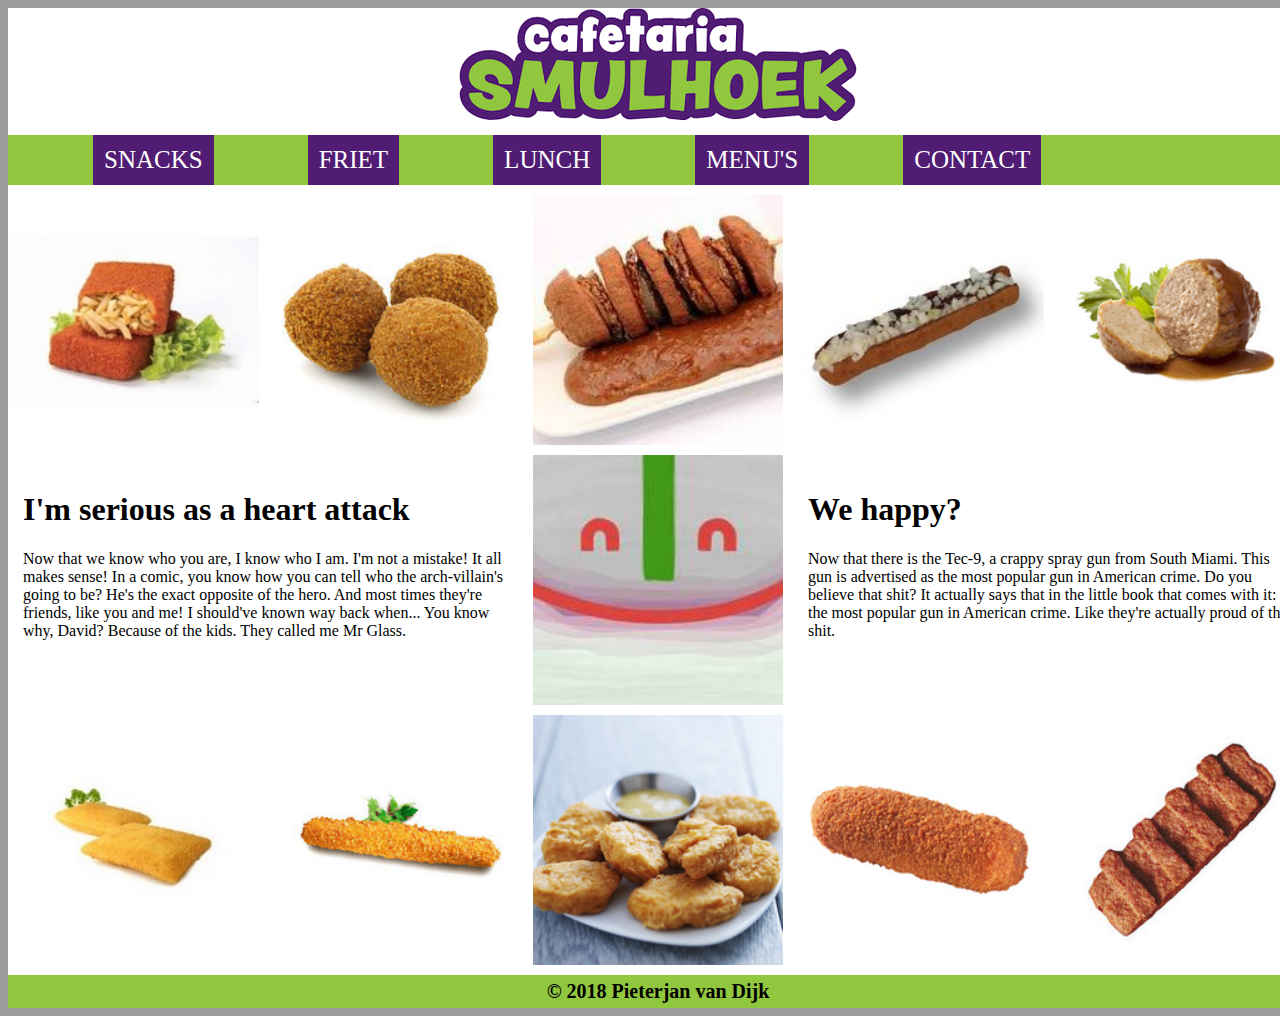
<file: index.html>
<!DOCTYPE html>

<html lang="en">

<head>
	<meta charset="UTF-8">
	<title>Cafetarie Smulhoek - Snacks</title>
	<link rel="stylesheet" type="text/css" href="css/style.css">
</head>

<body>
	<div id='maindiv'>
		<div id='banner'>
			<img src='images/cafetarie-smulhoek.png' alt='logo' id='logo'>
		</div>

		<div id='menu'>
			<ul>
				<li><a href='index.html'>SNACKS</a></li>
				<li><a href='friet.html'>FRIET</a></li>
				<li><a href='lunch.html'>LUNCH</a></li>
				<li><a href='#'>MENU'S</a></li>
				<li><a href='#'>CONTACT</a></li>
			</ul>
		</div>

		<img src='images/bamischijf.jpg' alt='bamischijf' id='bamischijf'>
		<img src='images/bitterbal.jpg' alt='bitterbal' id='bitterbal'>
		<img src='images/berenklauw.jpg' alt='berenklauw' id='berenklauw'>
		<img src='images/frikandelspeciaal.jpg' alt='frikandelspeciaal' id='frikandelspeciaal'>
		<img src='images/gehaktbal.jpg' alt='gehaktbal' id='gehaktbal'>

		<div id='info1'>
			<h1>I'm serious as a heart attack</h1>
			<p>Now that we know who you are, I know who I am. I'm not a mistake! It all makes sense! In a comic, you know how you can tell who the arch-villain's going to be? He's the exact opposite of the hero. And most times they're friends, like you and me! I should've known way back when... You know why, David? Because of the kids. They called me Mr Glass. </p>
		</div>
		<img src='images/logo.jpg' alt='logo' id='center-logo'>
		<div id='info2'>
			<h1>We happy?</h1>
			<p>Now that there is the Tec-9, a crappy spray gun from South Miami. This gun is advertised as the most popular gun in American crime. Do you believe that shit? It actually says that in the little book that comes with it: the most popular gun in American crime. Like they're actually proud of that shit.  </p>
		</div>

		<img src='images/kaassouffle.jpg' alt='kaassouffle' id='kaassouffle'>
		<img src='images/kipcorn.jpg' alt='kipcorn' id='kipcorn'>
		<img src='images/kipnuggets.jpg' alt='kipnuggets' id='kipnuggets'>
		<img src='images/kroket.jpg' alt='kroket' id='kroket'>
		<img src='images/mexicano.jpg' alt='mexicano' id='mexicano'>

		<div id='footer'>
			<h1> &copy; 2018 Pieterjan van Dijk</h1>
		</div>
	</div>
</body>
	
</html>
</file>
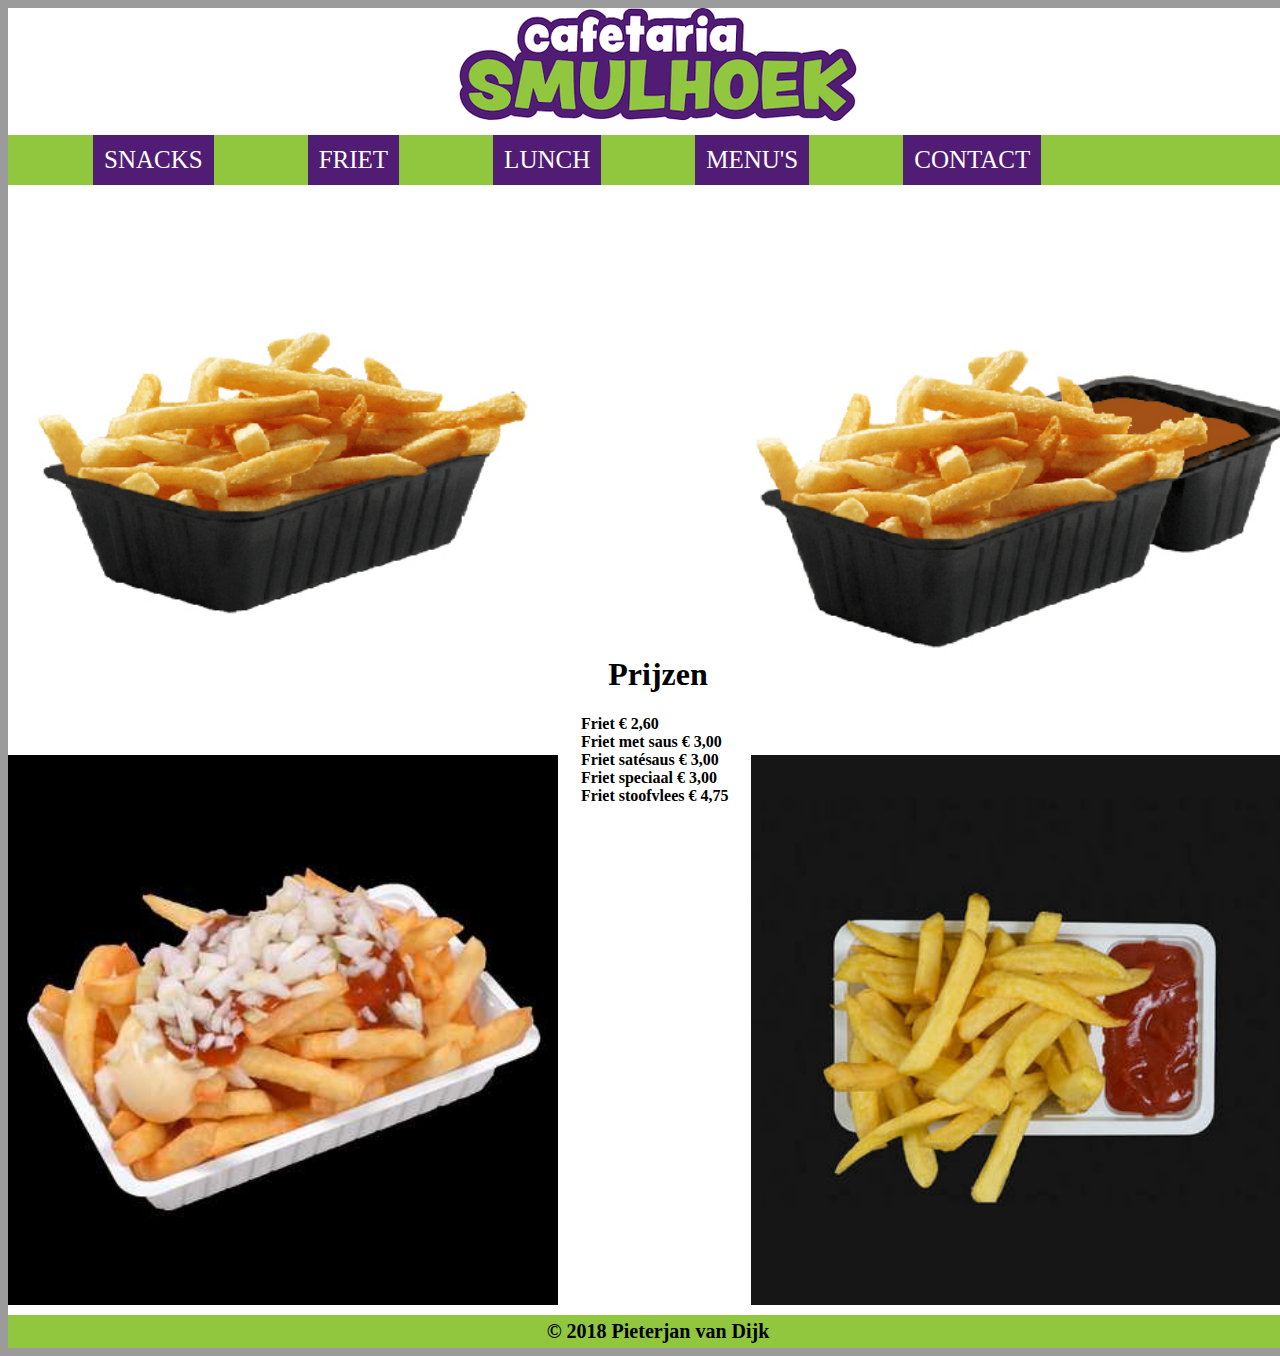
<file: friet.html>
<!DOCTYPE html>

<html lang="en">

<head>
	<meta charset="UTF-8">
	<title>Cafetarie Smulhoek - Friet</title>
	<link rel="stylesheet" type="text/css" href="css/style.css">
</head>
<body>
	<div id='maindiv'>
		<div id='banner'>
			<img src='images/cafetarie-smulhoek.png' alt='logo' id='logo'>
		</div>

		<div id='menu'>
			<ul>
				<li><a href='index.html'>SNACKS</a></li>
				<li><a href='friet.html'>FRIET</a></li>
				<li><a href='lunch.html'>LUNCH</a></li>
				<li><a href='#'>MENU'S</a></li>
				<li><a href='#'>CONTACT</a></li>
			</ul>
		</div>

		<img src='images/friet-zonder.jpg' alt='friet-zonder' id='friet-zonder'>
		<div id='frietprijzen'>
			<h1>Prijzen</h1>
			<p><b>
				Friet &euro; 2,60 <br>
				Friet met saus &euro; 3,00 <br>
				Friet satésaus &euro; 3,00 <br>
				Friet speciaal &euro; 3,00 <br>
				Friet stoofvlees &euro; 4,75
			</b></p>
		</div>
		<img src='images/frites-satesaus.jpg' alt='friet-satesaus' id='friet-satesaus'>
		<img src='images/friet-speciaal.jpg' alt='friets-speciaal' id='friets-speciaal'>
		<img src='images/friet-ketchup.jpg' alt='friet-ketchup' id='friet-ketchup'>

		<div id='footer'>
			<h1>&copy; 2018 Pieterjan van Dijk</h1>
		</div>
		
	</div>
</body>
</html>
</file>
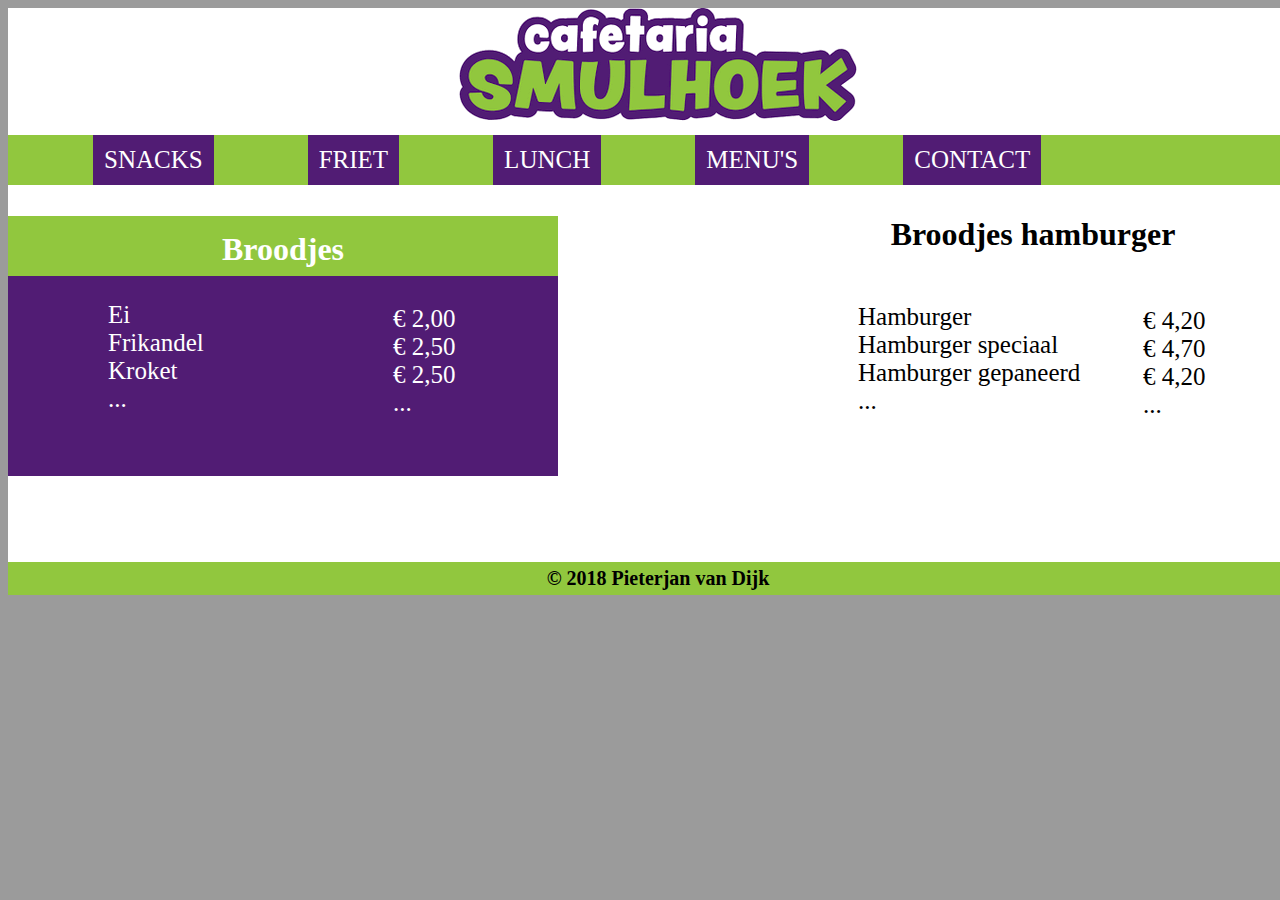
<file: lunch.html>
<!DOCTYPE html>

<html lang="en">

<head>
	<meta charset="UTF-8">
	<title>Cafetarie Smulhoek - Snacks</title>
	<link rel="stylesheet" type="text/css" href="css/style.css">
</head>
<body>
	<div id='maindiv'>
		<div id='banner'>
			<img src='images/cafetarie-smulhoek.png' alt='logo' id='logo'>
		</div>

		<div id='menu'>
			<ul>
				<li><a href='index.html'>SNACKS</a></li>
				<li><a href='friet.html'>FRIET</a></li>
				<li><a href='lunch.html'>LUNCH</a></li>
				<li><a href='#'>MENU'S</a></li>
				<li><a href='#'>CONTACT</a></li>
			</ul>
		</div>

		<div id='broodjes'>
			<div id='broodjeskoptext'>
				<h1>Broodjes</h1>
			</div>
			<div class='broodjescontent'>
				<p class='inf'>
					Ei			<br>
					Frikandel	<br>
					Kroket		<br>
					...
				</p>
				<p class='prize'>
					&euro; 2,00 <br>
					&euro; 2,50 <br>
					&euro; 2,50 <br>
					...
				</p>
			</div>
		</div>
		<div id='hamburgerbroodjes'>
			<div class='broodjeskoptext'>
				<h1>Broodjes hamburger</h1>
			</div>
			<div id='broodjescontent'>
				<p class='inf'>
					Hamburger			<br>
					Hamburger speciaal	<br>
					Hamburger gepaneerd	<br>
					...
				</p>
				<p class='prize'>
					&euro; 4,20 <br>
					&euro; 4,70 <br>
					&euro; 4,20 <br>
					...
				</p>
			</div>
		</div>

		<div id='footer'>
			<h1>&copy; 2018 Pieterjan van Dijk</h1>
		</div>
	</div>
</body>
</html>
</file>
<file: css/style.css>
body{
	background-color: rgba(155,155,155,1);
	font-family: archivo;
}
#maindiv{
	background-color: rgba(255,255,255,1);
	width: 1300px;
	margin: 0 auto;
	display: grid;
	grid-gap: 10px;
	grid-template-columns: 300px,300px,300px,300px,300px;
}
#banner{
	grid-row: 1;
	grid-column: 1/6;
}
#logo{
	position: relative;
	left: 50%;
	margin-left: -200px;
}
#menu{
	background-color: rgba(145,199,62,1);
	grid-row: 2;
	width: 100%;
	grid-column: 1/6;
	height: 50px;
}
#menu>ul{
	margin: 0px;
	width: 100%;
}
#menu>ul>li{
	display: inline-block;
	color: rgba(145,199,62,1);
	margin-right: 45px;
	margin-left: 45px;
	font-size: 25px;
}
a{
	background-color: rgba(81,28,116,1);
	color: white;
 	text-decoration: none;
 	padding: 11px;
 	padding-bottom: 12px;
 	position: relative;
 	top: 11px;
 	height: 50px;
 	transition: 0.2s;
}
a:hover{
	background-color: white;
	color: rgba(81,28,116,1);
	transition: 0.2s;
}
#menuitem1{
	grid-column: 1/2;
}
#menuitem2{
	grid-column: 2/3;
}
#menuitem3{
	grid-column: 3/4;
}
#menuitem4{
	grid-column: 4/5;
}
#menuitem5{
	grid-column: 5/6;
}
#content,#bamischijf,#bitterbal,#berenklauw,#frikandelspeciaal,#gehaktbal{
	grid-row: 3;
	width: 250px;
	position: relative;
	left: 50%;
	margin-left: -125px;
}
#content>img,#bamischijf>img,#bitterbal>img,#berenklauw>img,#frikandelspeciaal>img,#gehaktbal>img{
	align-content: center;
}
#bamischijf{
	grid-column: 1/2;
}
#bitterbal{
	grid-column: 2/3;
}
#berenklauw{
	grid-column: 3/4;
}
#frikandelspeciaal{
	grid-column: 4/5;
}
#gehaktbal{
	grid-column: 5/6;
}
#info1{
	grid-row: 4;
	grid-column: 1/3;
	padding: 15px;
}
#center-logo{
	grid-row: 4;
	grid-column: 3/4;
	width: 250px;
}
#info2{
	grid-row: 4;
	grid-column: 4/6;
	padding: 15px;
}
#kaassouffle,#kipcorn,#kipnuggets,#kroket,#mexicano{
	grid-row: 5;
	width: 250px;
	position: relative;
	left: 50%;
	margin-left: -125px;
}
#kaassouffle{
	grid-column: 1/2;
}
#kipcorn{
	grid-column: 2/3;
}
#kipnuggets{
	grid-column: 3/4;
}
#kroket{
	grid-column: 4/5;
}
#mexicano{
	grid-column: 5/6;
}
#footer{
	background-color: rgba(145,199,62,1);
	width: 100%;
	grid-row: 6;
	grid-column: 1/6;
}
#footer>h1{
	text-align: center;
	margin: 5px;
	font-size: 20px;
}


/* <---Afdeling Snacks---> */
#friet-zonder{
	grid-row: 3;
	grid-column: 1/3;
	width: 550px;
}
#friet-satesaus{
	grid-row: 3;
	grid-column: 4/6;
	width: 550px;
	position: relative;
	left: 6px;
}
#friets-speciaal{
	grid-row: 4;
	grid-column: 1/3;
	width: 550px;
	margin-bottom: -10px;
}
#friet-ketchup{
	grid-row: 4;
	grid-column: 4/6;
	width: 550px;
	position: relative;
	left: 6px;
	margin-bottom: -10px;
}
#frietprijzen>h1{
	text-align: center;
}
#frietprijzen{
	grid-row: 3;
	grid-column: 3/4;
	position: relative;
	top: 80%;
}


/* <---Afdeling Lunch---> */
#broodjes{
	grid-row: 3;
	grid-column: 1/3;
	margin-bottom: -20px;
}
#hamburgerbroodjes{
	grid-row: 3;
	grid-column: 4/6;
	margin-bottom: -20px;
}

#broodjeskoptext{
	width: 550px;
	text-align: center;
	color: rgba(255,255,255,1);
	height: 60px;
	margin-bottom: -25px;
}
#broodjeskoptext>h1{
	position: relative;
	top: 15px;
}
#hamburgerbroodjes{
	width: 550px;
	text-align: center;
	margin-left: 180px;
}
#broodjeskoptext{
	background-color: rgba(145,199,62,1);
}
.broodjescontent{
	color: black;
	width: 550px;
	background-color: rgba(81,28,116,1);
	color: rgba(255,255,255,1);
	height: 200px;
}
.inf{
	position: relative;
	left: 100px;
	top: 25px;
}
.prize{
	position: relative;
	left: 70%;
	top: -108px;
}

.inf,.prize{
	font-size: 25px;
	text-align: left;
	width: 270px;
}
</file>
